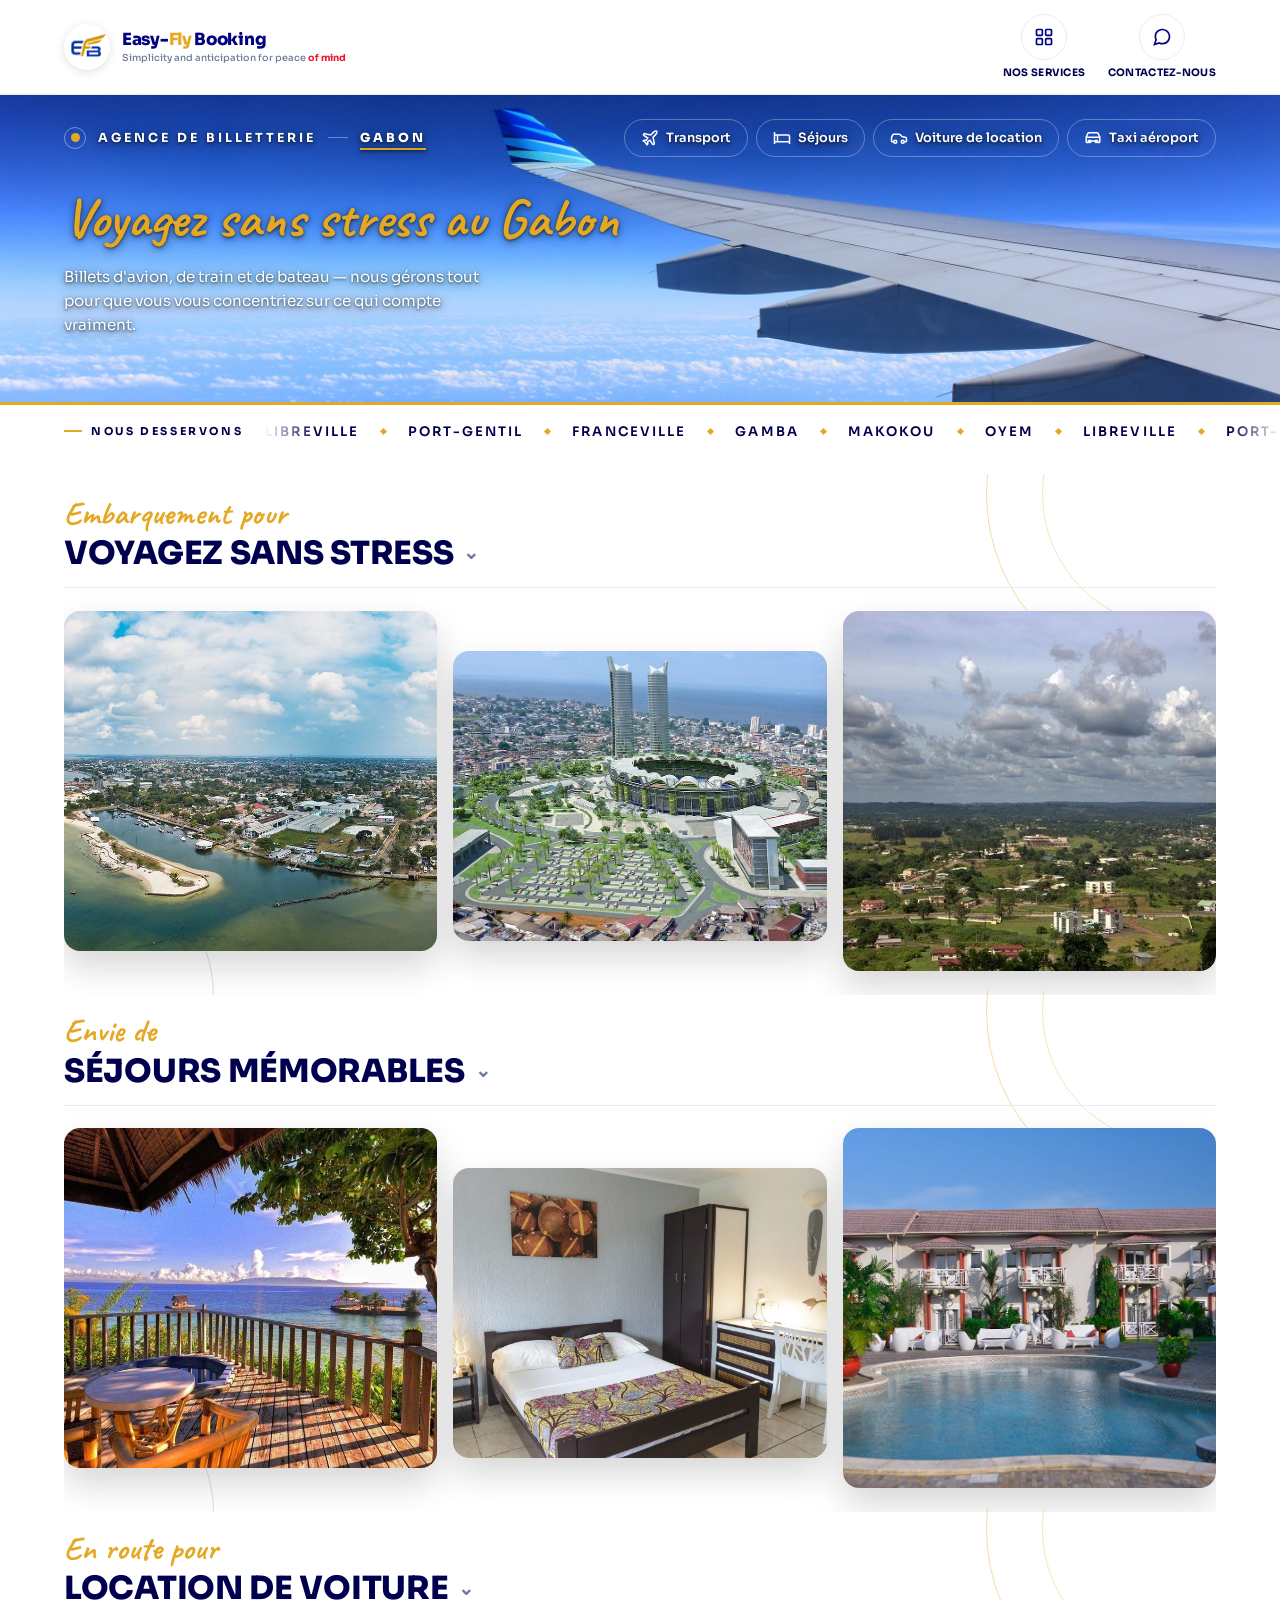
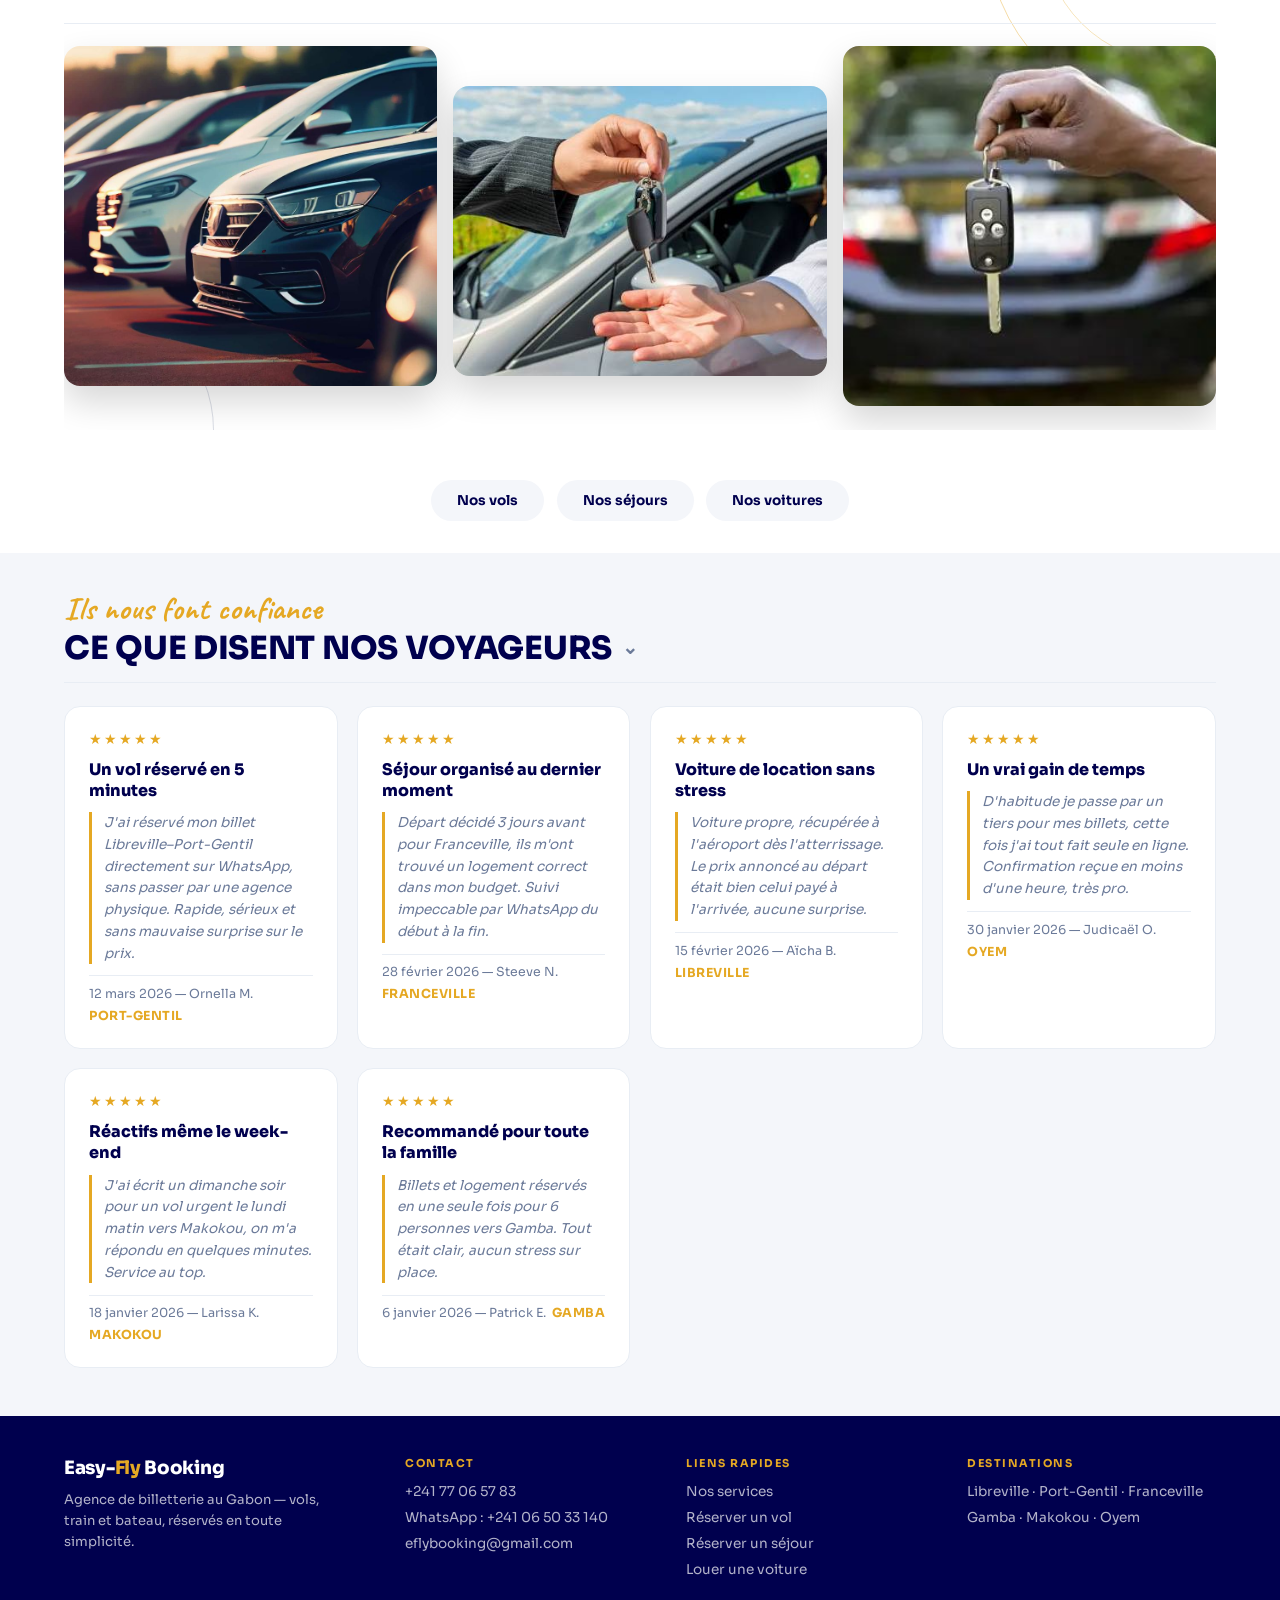
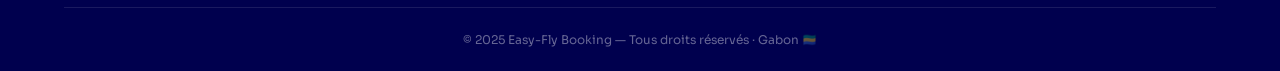
<file: index.html>
<!DOCTYPE html>
<html lang="fr">
<head>
<meta charset="UTF-8">
<meta name="viewport" content="width=device-width, initial-scale=1.0">
<title>Easy Fly Booking — Voyagez Sans Stress</title>
<link href="https://fonts.googleapis.com/css2?family=Sora:wght@400;500;600;700;800&family=Playfair+Display:wght@700;900&family=Caveat:wght@600;700&display=swap" rel="stylesheet">
  <link rel="stylesheet" href="style.css">
</head>
<body class="page-index">

<!-- SITE HEADER: logo left, contact right -->
<div class="site-header">
  <div class="site-header-logo">
    <img src="images/logo-efb.png" alt="Easy-Fly Booking" class="site-header-logo-img">
    <div class="site-header-logo-text">
      <div class="sh-name"><span class="c-blue">Easy</span><span class="c-blue">-</span><span class="c-gold">Fly</span> <span class="c-blue">Booking</span></div>
      <div class="sh-tagline">Simplicity and anticipation for peace <span class="red">of mind</span></div>
    </div>
  </div>
  <div class="site-header-actions">
    <a href="services.html" class="site-header-action">
      <div class="sh-contact-icon">
        <svg viewBox="0 0 24 24"><rect x="3" y="3" width="7" height="7" rx="1"/><rect x="14" y="3" width="7" height="7" rx="1"/><rect x="3" y="14" width="7" height="7" rx="1"/><rect x="14" y="14" width="7" height="7" rx="1"/></svg>
      </div>
      <span class="sh-contact-label">Nos services</span>
    </a>
    <a href="https://wa.me/241065033140?text=Bonjour%2C%20je%20souhaite%20avoir%20des%20informations%20sur%20vos%20prestations%20de%20services%20de%20r%C3%A9servation%20de%20billets%20d%27avion%2C%20de%20bateau%20et%20de%20train." target="_blank" class="site-header-action">
      <div class="sh-contact-icon">
        <svg viewBox="0 0 24 24"><path d="M21 11.5a8.38 8.38 0 0 1-.9 3.8 8.5 8.5 0 0 1-7.6 4.7 8.38 8.38 0 0 1-3.8-.9L3 21l1.9-5.7a8.38 8.38 0 0 1-.9-3.8 8.5 8.5 0 0 1 4.7-7.6 8.38 8.38 0 0 1 3.8-.9h.5a8.48 8.48 0 0 1 8 8v.5z"/></svg>
      </div>
      <span class="sh-contact-label">Contactez-nous</span>
    </a>
  </div>
</div>

<!-- TOP BAR with round icons -->
<div class="topbar">
  <div class="topbar-toprow">
    <div class="hero-badge-2b">
      <span class="hb-dot"><span class="hb-dot-inner"></span></span>
      <span class="hb-label">Agence de billetterie</span>
      <span class="hb-sep"></span>
      <span class="hb-gabon">Gabon</span>
    </div>

    <nav class="icon-nav">
      <a class="icon-item" onclick="openTransport()">
        <svg viewBox="0 0 24 24"><path d="M17.8 19.2 16 11l3.5-3.5C21 6 21.5 4 21 3c-1-.5-3 0-4.5 1.5L13 8 4.8 6.2c-.5-.1-.9.1-1.1.5l-.3.5c-.2.5-.1 1 .3 1.3L9 12l-2 3H4l-1 1 3 2 2 3 1-1v-3l3-2 3.5 5.3c.3.4.8.5 1.3.3l.5-.2c.4-.3.6-.7.5-1.2z"/></svg>
        <span class="icon-label">Transport</span>
      </a>
      <a class="icon-item" onclick="openReservation('Séjours')">
        <svg viewBox="0 0 24 24"><path d="M2 4v16"/><path d="M2 8h18a2 2 0 0 1 2 2v10"/><path d="M2 17h20"/><path d="M6 8v9"/></svg>
        <span class="icon-label">Séjours</span>
      </a>
      <a class="icon-item" onclick="openReservation('Location de voitures')">
        <svg viewBox="0 0 24 24"><path d="M19 17h2c.6 0 1-.4 1-1v-3c0-.9-.7-1.7-1.5-1.9C18.7 10.6 16 10 16 10s-1.3-1.4-2.2-2.3c-.5-.4-1.1-.7-1.8-.7H5c-.6 0-1.1.4-1.4.9l-1.4 2.9A3.7 3.7 0 0 0 2 12v4c0 .6.4 1 1 1h2"/><circle cx="7" cy="17" r="2"/><circle cx="17" cy="17" r="2"/></svg>
        <span class="icon-label">Voiture de location</span>
      </a>
      <a class="icon-item" onclick="openReservation('Taxi aéroport')">
        <svg viewBox="0 0 24 24"><path d="M3 11 5 6a2 2 0 0 1 2-1h10a2 2 0 0 1 2 1l2 5"/><path d="M3 11h18v6a1 1 0 0 1-1 1h-1a1 1 0 0 1-1-1v-1H6v1a1 1 0 0 1-1 1H4a1 1 0 0 1-1-1z"/><circle cx="7.5" cy="16.5" r="1.5"/><circle cx="16.5" cy="16.5" r="1.5"/></svg>
        <span class="icon-label">Taxi aéroport</span>
      </a>
    </nav>
  </div>

  <div class="hero-inline">
    <h1><span class="h1-red">Voyagez</span> <em>sans stress</em> <span class="h1-red">au Gabon</span></h1>
    <p>Billets d'avion, de train et de bateau — nous gérons tout pour que vous vous concentriez sur ce qui compte vraiment.</p>
  </div>
</div>

<!-- DESTINATIONS BAND (modèle 1b) -->
<div class="dest-band">
  <div class="dest-band-label">
    <span class="dest-band-dash"></span>Nous desservons
  </div>
  <div class="dest-band-viewport">
    <div class="dest-band-track">
      <span class="dest-band-item">Libreville<span class="dest-dot"></span></span>
      <span class="dest-band-item">Port-Gentil<span class="dest-dot"></span></span>
      <span class="dest-band-item">Franceville<span class="dest-dot"></span></span>
      <span class="dest-band-item">Gamba<span class="dest-dot"></span></span>
      <span class="dest-band-item">Makokou<span class="dest-dot"></span></span>
      <span class="dest-band-item">Oyem<span class="dest-dot"></span></span>
      <span class="dest-band-item">Libreville<span class="dest-dot"></span></span>
      <span class="dest-band-item">Port-Gentil<span class="dest-dot"></span></span>
      <span class="dest-band-item">Franceville<span class="dest-dot"></span></span>
      <span class="dest-band-item">Gamba<span class="dest-dot"></span></span>
      <span class="dest-band-item">Makokou<span class="dest-dot"></span></span>
      <span class="dest-band-item">Oyem<span class="dest-dot"></span></span>
    </div>
  </div>
</div>

<!-- OFFERS (style Selectour : 3 photos par zone, pas de diaporama) -->
<section class="offers" id="services">

  <!-- ZONE TRANSPORT -->
  <div class="offer-zone">
    <div class="zone-deco zone-deco-tr"></div>
    <div class="zone-deco zone-deco-bl"></div>
    <div class="offers-heading">
      <div class="offers-tagline">Embarquement pour</div>
      <h2 class="offers-title">VOYAGEZ SANS STRESS <span class="offers-chevron">⌄</span></h2>
    </div>
    <div class="offers-grid">
      <div class="offer-photo oc-1" style="background-image:url('images/ville1.jpg');" onclick="window.location.href='contrat-reservation.html'"></div>
      <div class="offer-photo oc-2" style="background-image:url('images/ville2.jpg');" onclick="window.location.href='contrat-reservation.html'"></div>
      <div class="offer-photo oc-3" style="background-image:url('images/ville3.jpg');" onclick="window.location.href='contrat-reservation.html'"></div>
    </div>
  </div>

  <!-- ZONE SEJOURS -->
  <div class="offer-zone">
    <div class="zone-deco zone-deco-tr"></div>
    <div class="zone-deco zone-deco-bl"></div>
    <div class="offers-heading">
      <div class="offers-tagline">Envie de</div>
      <h2 class="offers-title">SÉJOURS MÉMORABLES <span class="offers-chevron">⌄</span></h2>
    </div>
    <div class="offers-grid">
      <div class="offer-photo oc-1" style="background-image:url('images/sejour.jpg');" onclick="openReservation('Séjours')"></div>
      <div class="offer-photo oc-2" style="background-image:url('images/sejour1.jpg');" onclick="openReservation('Séjours')"></div>
      <div class="offer-photo oc-3" style="background-image:url('images/sejour2.jpg');" onclick="openReservation('Séjours')"></div>
    </div>
  </div>

  <!-- ZONE VOITURES -->
  <div class="offer-zone">
    <div class="zone-deco zone-deco-tr"></div>
    <div class="zone-deco zone-deco-bl"></div>
    <div class="offers-heading">
      <div class="offers-tagline">En route pour</div>
      <h2 class="offers-title">LOCATION DE VOITURE <span class="offers-chevron">⌄</span></h2>
    </div>
    <div class="offers-grid">
      <div class="offer-photo oc-1" style="background-image:url('images/voiture-parking.jpg');" onclick="openReservation('Location de voitures')"></div>
      <div class="offer-photo oc-2" style="background-image:url('images/voiture.jpg');" onclick="openReservation('Location de voitures')"></div>
      <div class="offer-photo oc-3" style="background-image:url('images/voiture2.jpg');" onclick="openReservation('Location de voitures')"></div>
    </div>
  </div>

  <div class="offers-pills">
    <a class="offer-pill" href="contrat-reservation.html">Nos vols</a>
    <a class="offer-pill" onclick="openReservation('Séjours')">Nos séjours</a>
    <a class="offer-pill" onclick="openReservation('Location de voitures')">Nos voitures</a>
  </div>
</section>

<!-- AVIS CLIENTS -->
<section class="reviews">
  <div class="offers-heading">
    <div class="offers-tagline">Ils nous font confiance</div>
    <h2 class="offers-title">CE QUE DISENT NOS VOYAGEURS <span class="offers-chevron">⌄</span></h2>
  </div>

  <div class="reviews-grid">
    <div class="review-card">
      <div class="review-stars">★★★★★</div>
      <h3 class="review-title">Un vol réservé en 5 minutes</h3>
      <blockquote class="review-quote">J'ai réservé mon billet Libreville–Port-Gentil directement sur WhatsApp, sans passer par une agence physique. Rapide, sérieux et sans mauvaise surprise sur le prix.</blockquote>
      <div class="review-meta">
        <span class="review-date">12 mars 2026 — Ornella M.</span>
        <span class="review-tag">Port-Gentil</span>
      </div>
    </div>

    <div class="review-card">
      <div class="review-stars">★★★★★</div>
      <h3 class="review-title">Séjour organisé au dernier moment</h3>
      <blockquote class="review-quote">Départ décidé 3 jours avant pour Franceville, ils m'ont trouvé un logement correct dans mon budget. Suivi impeccable par WhatsApp du début à la fin.</blockquote>
      <div class="review-meta">
        <span class="review-date">28 février 2026 — Steeve N.</span>
        <span class="review-tag">Franceville</span>
      </div>
    </div>

    <div class="review-card">
      <div class="review-stars">★★★★★</div>
      <h3 class="review-title">Voiture de location sans stress</h3>
      <blockquote class="review-quote">Voiture propre, récupérée à l'aéroport dès l'atterrissage. Le prix annoncé au départ était bien celui payé à l'arrivée, aucune surprise.</blockquote>
      <div class="review-meta">
        <span class="review-date">15 février 2026 — Aïcha B.</span>
        <span class="review-tag">Libreville</span>
      </div>
    </div>

    <div class="review-card">
      <div class="review-stars">★★★★★</div>
      <h3 class="review-title">Un vrai gain de temps</h3>
      <blockquote class="review-quote">D'habitude je passe par un tiers pour mes billets, cette fois j'ai tout fait seule en ligne. Confirmation reçue en moins d'une heure, très pro.</blockquote>
      <div class="review-meta">
        <span class="review-date">30 janvier 2026 — Judicaël O.</span>
        <span class="review-tag">Oyem</span>
      </div>
    </div>

    <div class="review-card">
      <div class="review-stars">★★★★★</div>
      <h3 class="review-title">Réactifs même le week-end</h3>
      <blockquote class="review-quote">J'ai écrit un dimanche soir pour un vol urgent le lundi matin vers Makokou, on m'a répondu en quelques minutes. Service au top.</blockquote>
      <div class="review-meta">
        <span class="review-date">18 janvier 2026 — Larissa K.</span>
        <span class="review-tag">Makokou</span>
      </div>
    </div>

    <div class="review-card">
      <div class="review-stars">★★★★★</div>
      <h3 class="review-title">Recommandé pour toute la famille</h3>
      <blockquote class="review-quote">Billets et logement réservés en une seule fois pour 6 personnes vers Gamba. Tout était clair, aucun stress sur place.</blockquote>
      <div class="review-meta">
        <span class="review-date">6 janvier 2026 — Patrick E.</span>
        <span class="review-tag">Gamba</span>
      </div>
    </div>
  </div>
</section>

<!-- FOOTER -->
<footer class="site-footer">
  <div class="footer-top">
    <div class="footer-brand">
      <div class="footer-logo">Easy-<span class="footer-gold">Fly</span> Booking</div>
      <p class="footer-tagline">Agence de billetterie au Gabon — vols, train et bateau, réservés en toute simplicité.</p>
    </div>

    <div class="footer-col">
      <h5>Contact</h5>
      <a href="tel:+24177065783">+241 77 06 57 83</a>
      <a href="https://wa.me/241065033140" target="_blank">WhatsApp : +241 06 50 33 140</a>
      <a href="mailto:eflybooking@gmail.com">eflybooking@gmail.com</a>
    </div>

    <div class="footer-col">
      <h5>Liens rapides</h5>
      <a href="services.html">Nos services</a>
      <a href="contrat-reservation.html">Réserver un vol</a>
      <a href="#" onclick="openReservation('Séjours');return false;">Réserver un séjour</a>
      <a href="#" onclick="openReservation('Location de voitures');return false;">Louer une voiture</a>
    </div>

    <div class="footer-col">
      <h5>Destinations</h5>
      <span class="footer-text">Libreville · Port-Gentil · Franceville</span>
      <span class="footer-text">Gamba · Makokou · Oyem</span>
    </div>
  </div>

  <div class="footer-bottom">© 2025 Easy-Fly Booking — Tous droits réservés · Gabon 🇬🇦</div>
</footer>

<!-- MODALE CHOIX TRANSPORT -->
<div class="modal" id="transport-modal">
  <div class="modal-box" style="max-width:420px;">
    <h3 style="margin-bottom:0.4rem;">Quel transport ?</h3>
    <p style="margin-bottom:1.5rem;">Choisissez votre mode de transport pour démarrer votre réservation.</p>
    <div class="transport-choices">
      <a href="contrat-reservation.html?transport=avion" class="transport-choice">
        <div class="tc-icon" style="background:linear-gradient(135deg,#1A56C4,#0A3A8F);">
          <svg viewBox="0 0 24 24"><path d="M17.8 19.2 16 11l3.5-3.5C21 6 21.5 4 21 3c-1-.5-3 0-4.5 1.5L13 8 4.8 6.2c-.5-.1-.9.1-1.1.5l-.3.5c-.2.5-.1 1 .3 1.3L9 12l-2 3H4l-1 1 3 2 2 3 1-1v-3l3-2 3.5 5.3c.3.4.8.5 1.3.3l.5-.2c.4-.3.6-.7.5-1.2z"/></svg>
        </div>
        <div class="tc-text"><b>Avion</b><span>Vols domestiques</span></div>
        <span class="tc-arrow">→</span>
      </a>
      <a href="contrat-reservation.html?transport=train" class="transport-choice">
        <div class="tc-icon" style="background:linear-gradient(135deg,#1C3557,#0A1628);">
          <svg viewBox="0 0 24 24"><rect x="4" y="3" width="16" height="16" rx="2"/><path d="M4 11h16"/><path d="M12 3v8"/><path d="m8 19-2 3"/><path d="m18 22-2-3"/><path d="M8 15h.01"/><path d="M16 15h.01"/></svg>
        </div>
        <div class="tc-text"><b>Train</b><span>Liaison Libreville — Franceville</span></div>
        <span class="tc-arrow">→</span>
      </a>
      <a href="contrat-reservation.html?transport=bateau" class="transport-choice">
        <div class="tc-icon" style="background:linear-gradient(135deg,#E5A823,#B8860B);">
          <svg viewBox="0 0 24 24"><path d="M2 21c.6.5 1.2 1 2.5 1 2.5 0 2.5-2 5-2 2.6 0 2.4 2 5 2 2.5 0 2.5-2 5-2 1.3 0 1.9.5 2.5 1"/><path d="M19.38 20A11.6 11.6 0 0 0 21 14l-9-4-9 4c0 2.9.94 5.34 2.81 7.76"/><path d="M19 13V7a2 2 0 0 0-2-2H7a2 2 0 0 0-2 2v6"/><path d="M12 10v4"/><path d="M12 2v3"/></svg>
        </div>
        <div class="tc-text"><b>Bateau</b><span>Liaison Libreville — Port-Gentil</span></div>
        <span class="tc-arrow">→</span>
      </a>
    </div>
    <button class="modal-close" onclick="closeTransport()" style="margin-top:1.2rem;">Annuler</button>
  </div>
</div>


<!-- MODALE RÉSERVATION (Séjours / Voitures) -->
<div class="modal" id="reservation-modal">
  <div class="modal-box" style="max-width:440px;">
    <h3 id="resa-title" style="margin-bottom:0.4rem;">Réservation</h3>
    <p style="margin-bottom:1.2rem;color:var(--gray);font-size:0.88rem;">Remplissez ce formulaire, nous vous répondons sur WhatsApp.</p>

    <div class="resa-form">
      <input id="resa-nom" type="text" placeholder="Votre nom complet *" class="resa-input">
      <input id="resa-tel" type="tel" placeholder="Votre téléphone *" class="resa-input">
      <input id="resa-ville" type="text" placeholder="Ville / destination *" class="resa-input">
      <div class="resa-row">
        <input id="resa-datedebut" type="text" onfocus="(this.type='date')" placeholder="Date début *" class="resa-input">
        <input id="resa-datefin" type="text" onfocus="(this.type='date')" placeholder="Date fin *" class="resa-input">
      </div>
      <textarea id="resa-details" placeholder="Détails (nb de personnes, type de véhicule, budget...)" class="resa-input" rows="3"></textarea>
    </div>

    <div id="resa-alert" style="display:none;color:#E8192C;font-size:0.82rem;margin:8px 0;"></div>

    <a id="resa-send" href="#" target="_blank" onclick="return envoyerReservation()" class="resa-btn">
      💬 Envoyer sur WhatsApp
    </a>
    <button class="modal-close" onclick="closeReservation()" style="margin-top:10px;">Annuler</button>
  </div>
</div>

  <script src="script.js"></script>
</body>
</html>
</file>
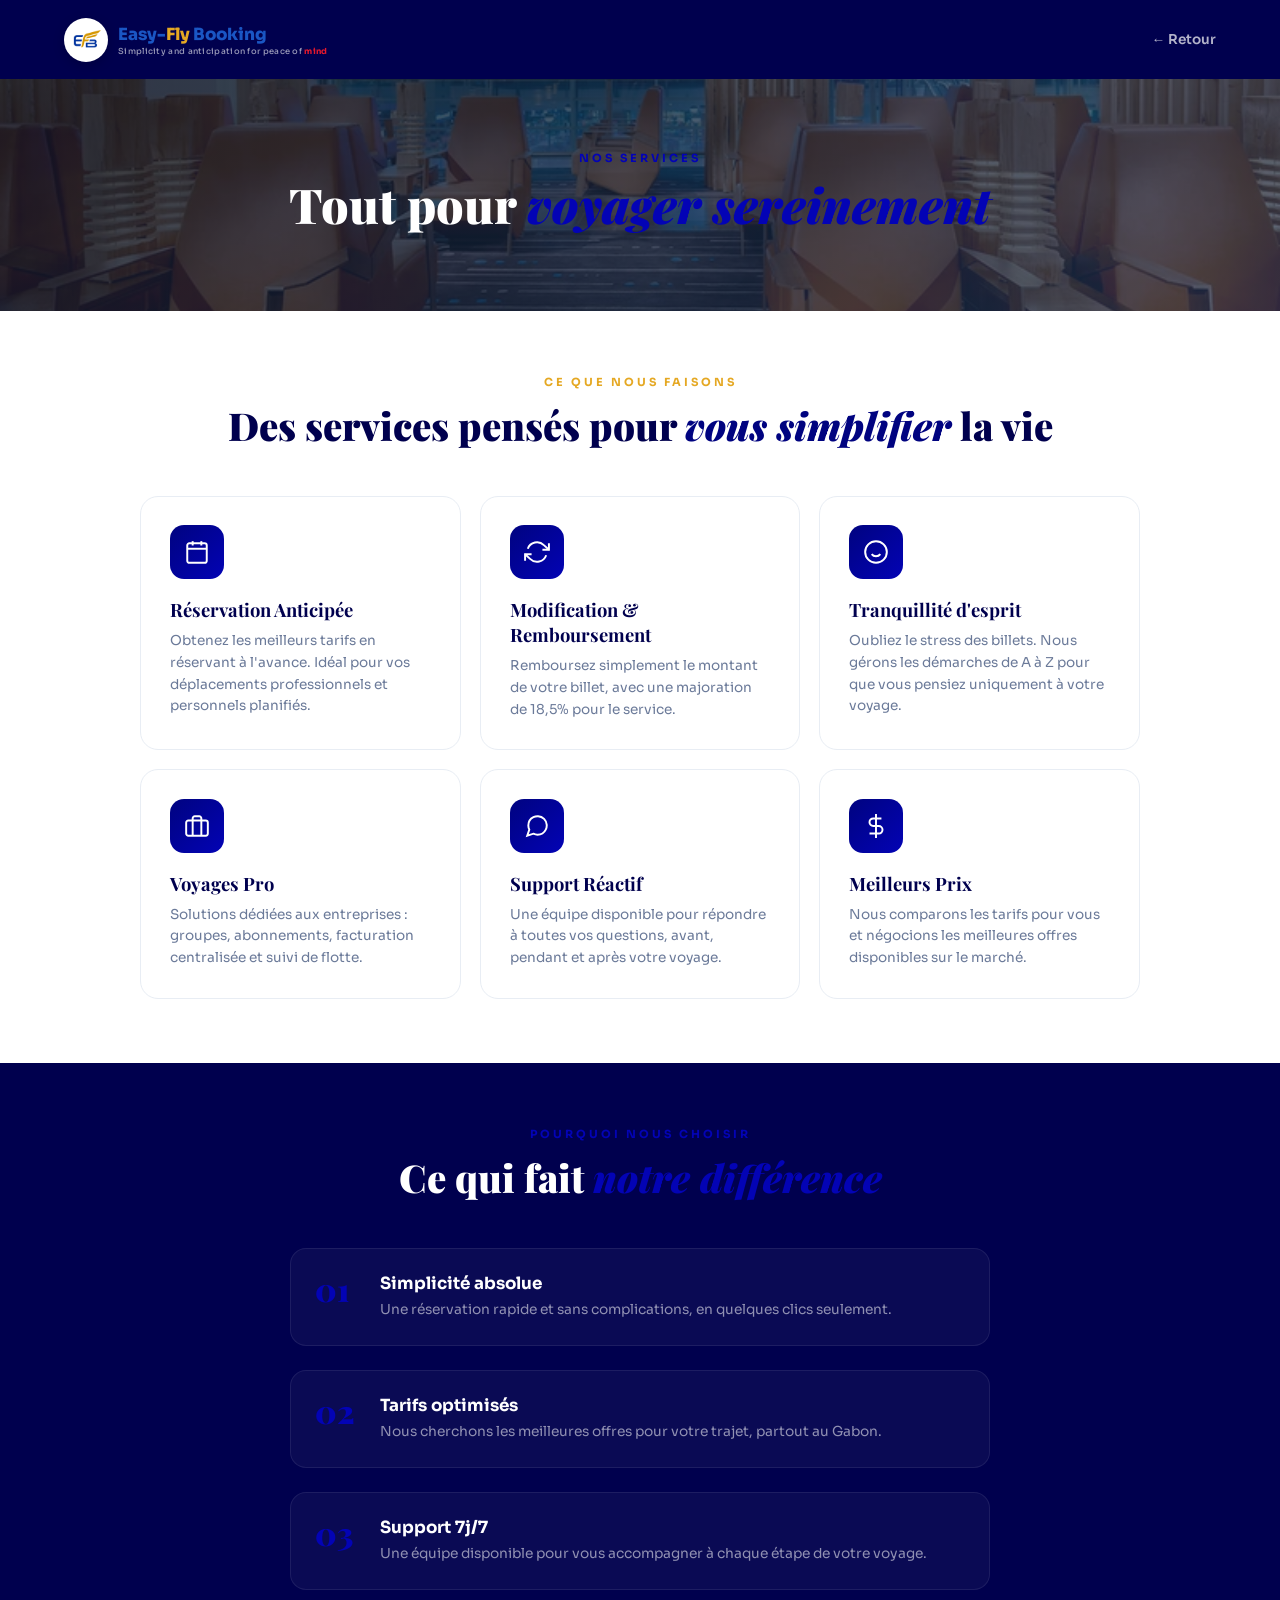
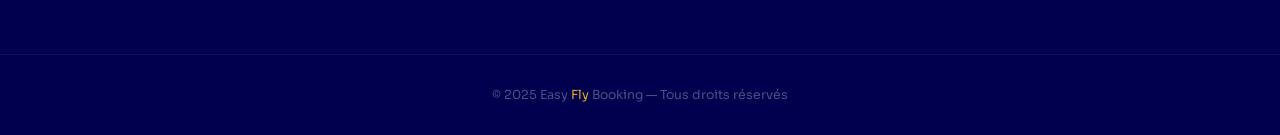
<file: services.html>
<!DOCTYPE html>
<html lang="fr">
<head>
<meta charset="UTF-8">
<meta name="viewport" content="width=device-width, initial-scale=1.0">
<title>Easy Fly Booking — Nos Services</title>
<link href="https://fonts.googleapis.com/css2?family=Sora:wght@400;500;600;700;800&family=Playfair+Display:wght@700;900&display=swap" rel="stylesheet">
  <link rel="stylesheet" href="style.css">
</head>
<body class="page-services">

<div class="topnav">
  <div class="topnav-logo">
    <img src="images/logo-efb.png" alt="Easy-Fly Booking" class="topnav-logo-img">
    <div class="topnav-logo-text">
      <div class="tn-name"><span class="c-blue">Easy</span><span class="c-blue">-</span><span class="c-gold">Fly</span> <span class="c-blue">Booking</span></div>
      <div class="tn-tagline">Simplicity and anticipation for peace of <span class="red">mind</span></div>
    </div>
  </div>
  <a href="index.html" class="topnav-back">← Retour</a>
</div>

<div class="page-header">
  <div class="eyebrow">Nos services</div>
  <h1>Tout pour <em>voyager sereinement</em></h1>
</div>

<!-- SERVICES -->
<section>
  <div class="section-eyebrow">Ce que nous faisons</div>
  <h2 class="section-title">Des services pensés pour <em>vous simplifier</em> la vie</h2>
  <div class="features-grid">
    <div class="feature-card">
      <div class="feature-icon"><svg viewBox="0 0 24 24"><rect x="3" y="4" width="18" height="18" rx="2"/><line x1="3" y1="9" x2="21" y2="9"/><line x1="8" y1="2" x2="8" y2="6"/><line x1="16" y1="2" x2="16" y2="6"/></svg></div>
      <h3>Réservation Anticipée</h3>
      <p>Obtenez les meilleurs tarifs en réservant à l'avance. Idéal pour vos déplacements professionnels et personnels planifiés.</p>
    </div>
    <div class="feature-card">
      <div class="feature-icon"><svg viewBox="0 0 24 24"><polyline points="23 4 23 10 17 10"/><polyline points="1 20 1 14 7 14"/><path d="M3.51 9a9 9 0 0 1 14.85-3.36L23 10M1 14l4.64 4.36A9 9 0 0 0 20.49 15"/></svg></div>
      <h3>Modification & Remboursement</h3>
      <p>Remboursez simplement le montant de votre billet, avec une majoration de 18,5% pour le service.</p>
    </div>
    <div class="feature-card">
      <div class="feature-icon"><svg viewBox="0 0 24 24"><circle cx="12" cy="12" r="10"/><path d="M8 14s1.5 2 4 2 4-2 4-2"/><line x1="9" y1="9" x2="9.01" y2="9"/><line x1="15" y1="9" x2="15.01" y2="9"/></svg></div>
      <h3>Tranquillité d'esprit</h3>
      <p>Oubliez le stress des billets. Nous gérons les démarches de A à Z pour que vous pensiez uniquement à votre voyage.</p>
    </div>
    <div class="feature-card">
      <div class="feature-icon"><svg viewBox="0 0 24 24"><rect x="2" y="7" width="20" height="14" rx="2"/><path d="M16 21V5a2 2 0 0 0-2-2h-4a2 2 0 0 0-2 2v16"/></svg></div>
      <h3>Voyages Pro</h3>
      <p>Solutions dédiées aux entreprises : groupes, abonnements, facturation centralisée et suivi de flotte.</p>
    </div>
    <div class="feature-card">
      <div class="feature-icon"><svg viewBox="0 0 24 24"><path d="M21 11.5a8.38 8.38 0 0 1-.9 3.8 8.5 8.5 0 0 1-7.6 4.7 8.38 8.38 0 0 1-3.8-.9L3 21l1.9-5.7a8.38 8.38 0 0 1-.9-3.8 8.5 8.5 0 0 1 4.7-7.6 8.38 8.38 0 0 1 3.8-.9h.5a8.48 8.48 0 0 1 8 8v.5z"/></svg></div>
      <h3>Support Réactif</h3>
      <p>Une équipe disponible pour répondre à toutes vos questions, avant, pendant et après votre voyage.</p>
    </div>
    <div class="feature-card">
      <div class="feature-icon"><svg viewBox="0 0 24 24"><line x1="12" y1="1" x2="12" y2="23"/><path d="M17 5H9.5a3.5 3.5 0 0 0 0 7h5a3.5 3.5 0 0 1 0 7H6"/></svg></div>
      <h3>Meilleurs Prix</h3>
      <p>Nous comparons les tarifs pour vous et négocions les meilleures offres disponibles sur le marché.</p>
    </div>
  </div>
</section>

<!-- DIFFERENCE -->
<section class="difference">
  <div class="section-eyebrow">Pourquoi nous choisir</div>
  <h2 class="section-title">Ce qui fait <em style="color:var(--sky);">notre différence</em></h2>
  <div class="diff-list">
    <div class="diff-item">
      <div class="diff-num">01</div>
      <div>
        <div class="diff-title">Simplicité absolue</div>
        <div class="diff-desc">Une réservation rapide et sans complications, en quelques clics seulement.</div>
      </div>
    </div>
    <div class="diff-item">
      <div class="diff-num">02</div>
      <div>
        <div class="diff-title">Tarifs optimisés</div>
        <div class="diff-desc">Nous cherchons les meilleures offres pour votre trajet, partout au Gabon.</div>
      </div>
    </div>
    <div class="diff-item">
      <div class="diff-num">03</div>
      <div>
        <div class="diff-title">Support 7j/7</div>
        <div class="diff-desc">Une équipe disponible pour vous accompagner à chaque étape de votre voyage.</div>
      </div>
    </div>
  </div>
</section>

<footer>© 2025 Easy <span>Fly</span> Booking — Tous droits réservés</footer>

  <script src="script.js"></script>
</body>
</html>
</file>
<file: style.css>
/* =========================================================
   EASY-FLY BOOKING — Feuille de style du site
   ---------------------------------------------------------
   1. Base commune (variables, reset)
   2. Page d'accueil          -> body.page-index
   3. Page Nos services       -> body.page-services
   4. Page Contrat            -> body.page-contrat
   ========================================================= */

/* ============ 1. BASE COMMUNE ============ */
:root {
  --red:#E5A823; --blue:#000380; --blue-dark:#00004e;
  --sky:#0303b5; --white:#fff; --ink:#00004e;
  --gray:#6B7A99; --light:#F4F6FA; --border:#E8EDF4;
  --violet:#6a40da; --lavande:#a875ff;
}

*, *::before, *::after { margin:0; padding:0; box-sizing:border-box; }
html { scroll-behavior:smooth; }


/* ============ 2. PAGE D'ACCUEIL ============ */
body.page-index { font-family:'Sora',sans-serif; background:var(--white); color:var(--ink); -webkit-font-smoothing:antialiased; }
.page-index /* SITE HEADER (logo + contact) */
  .site-header {
    background:var(--white);
    display:flex; align-items:center; justify-content:space-between;
    gap:1rem;
    padding:0.9rem 5%;
    border-bottom:1px solid var(--border);
  }
.page-index .site-header-logo { display:flex; align-items:center; gap:12px; min-width:0; }
.page-index .site-header-logo-img {
    height:46px; width:46px; flex-shrink:0;
    border-radius:50%; object-fit:contain;
    box-shadow:0 2px 10px rgba(0,0,0,0.12);
  }
.page-index .site-header-logo-text { display:flex; flex-direction:column; gap:2px; min-width:0; }
.page-index .sh-name { font-size:1.05rem; font-weight:800; letter-spacing:-0.3px; white-space:nowrap; }
.page-index .sh-name .c-blue { color:var(--blue); }
.page-index .sh-name .c-gold { color:var(--red); }
.page-index .sh-tagline { font-size:0.6rem; font-weight:500; color:var(--gray); white-space:nowrap; overflow:hidden; text-overflow:ellipsis; }
.page-index .sh-tagline .red { color:#E8192C; font-weight:700; }
.page-index .site-header-actions { display:flex; align-items:center; gap:1.4rem; flex-shrink:0; }
.page-index .site-header-action {
    display:flex; flex-direction:column; align-items:center; gap:6px;
    text-decoration:none; flex-shrink:0;
  }
.page-index .sh-contact-icon {
    width:46px; height:46px; border-radius:50%;
    border:1.5px solid var(--border);
    display:flex; align-items:center; justify-content:center;
    transition:border-color 0.2s, background 0.2s;
  }
.page-index .site-header-action:hover .sh-contact-icon { border-color:var(--blue); background:var(--light); }
.page-index .sh-contact-icon svg { width:20px; height:20px; stroke:var(--blue); stroke-width:2; fill:none; }
.page-index .sh-contact-label {
    font-size:0.64rem; font-weight:700; letter-spacing:0.3px;
    text-transform:uppercase; color:var(--ink); white-space:nowrap;
  }
.page-index /* TOP NAV */
  .topbar {
    position:relative;
    background:var(--blue); color:#fff;
    text-shadow:0 2px 10px rgba(0,0,0,0.55), 0 1px 3px rgba(0,0,0,0.6);
    padding:1.5rem 5% 2rem;
    overflow:hidden;
  }
.page-index .topbar::before {
    content:''; position:absolute; inset:0; z-index:0;
    background:
      url('images/horizon-wing-sky-atmosphere-flying-airplane-1245082-pxhere.com.jpg') center/cover no-repeat;
  }
.page-index .topbar > * { position:relative; z-index:2; }
.page-index .topbar-toprow {
    display:flex; align-items:center; justify-content:space-between;
    flex-wrap:wrap; gap:0.8rem;
    margin-bottom:2rem;
  }
.page-index /* ── HERO INLINE (dans le topbar) ── */
  .hero-inline {
    margin:0 0 2rem;
  }
.page-index /* BADGE 2b — sans conteneur, point pulsé, filet doré sous Gabon */
  .hero-badge-2b {
    display:inline-flex; align-items:center; gap:12px;
    width:fit-content;
  }
.page-index .hb-dot {
    width:22px; height:22px; border-radius:50%;
    border:1.5px solid rgba(255,255,255,0.4);
    display:inline-flex; align-items:center; justify-content:center;
    flex-shrink:0;
  }
.page-index .hb-dot-inner {
    width:9px; height:9px; border-radius:50%;
    background:var(--red);
    animation:pulse 2s ease-in-out infinite;
  }
.page-index .hb-label {
    font-family:'Sora',sans-serif; font-size:0.78rem; font-weight:700;
    letter-spacing:3px; text-transform:uppercase; color:#fff;
  }
.page-index .hb-sep { width:20px; height:1px; background:rgba(255,255,255,0.35); flex-shrink:0; }
.page-index .hb-gabon {
    font-family:'Sora',sans-serif; font-size:0.78rem; font-weight:800;
    letter-spacing:3px; text-transform:uppercase; color:#fff;
    text-decoration:underline; text-decoration-color:var(--red);
    text-decoration-thickness:2px; text-underline-offset:6px;
  }
@keyframes pulse { 0%,100%{opacity:1;transform:scale(1);} 50%{opacity:0.5;transform:scale(0.8);} }
.page-index .hero-inline h1 {
    font-family:'Caveat',cursive;
    font-size:clamp(2.4rem,7vw,3.4rem);
    font-weight:700; letter-spacing:0; line-height:1.1; color:var(--red);
    margin-bottom:1rem;
  }
.page-index .hero-inline h1 em { font-style:normal; color:var(--red); }
.page-index .hero-inline h1 .h1-red { color:var(--red); }
.page-index .hero-inline p {
    font-family:'Sora',sans-serif;
    font-size:0.95rem; line-height:1.6;
    color:#fff; max-width:440px;
  }
.page-index /* PILL ICON NAV (style Booking.com) */
  .icon-nav {
    display:flex; flex-wrap:wrap; justify-content:flex-end; gap:8px;
  }
.page-index .icon-item {
    display:flex; align-items:center; gap:7px;
    padding:9px 16px; border-radius:50px;
    border:1.5px solid rgba(255,255,255,0.3);
    cursor:pointer; text-decoration:none;
    transition:background 0.2s, border-color 0.2s;
  }
.page-index .icon-item:hover {
    background:rgba(255,255,255,0.14);
    border-color:rgba(255,255,255,0.4);
  }
.page-index .icon-item svg { width:18px; height:18px; stroke:#fff; stroke-width:2; fill:none; flex-shrink:0; }
.page-index .icon-label { font-size:0.8rem; font-weight:600; color:#fff; white-space:nowrap; }
.page-index /* SCROLLING BAND (modèle 1b — ticker clair) */
  .dest-band {
    background:#fff; border-top:3px solid var(--red);
    display:flex; align-items:center;
    height:56px; overflow:hidden;
  }
.page-index .dest-band-label {
    flex:0 0 auto;
    display:flex; align-items:center; gap:9px;
    padding:0 22px 0 5%;
    color:var(--ink); font-size:0.68rem; font-weight:700;
    letter-spacing:0.24em; text-transform:uppercase;
    white-space:nowrap;
  }
.page-index .dest-band-dash { width:18px; height:2px; background:var(--red); display:inline-block; flex-shrink:0; }
.page-index .dest-band-viewport {
    flex:1 1 auto; overflow:hidden;
    -webkit-mask-image:linear-gradient(90deg,transparent 0,#000 5%,#000 95%,transparent 100%);
    mask-image:linear-gradient(90deg,transparent 0,#000 5%,#000 95%,transparent 100%);
  }
.page-index .dest-band-track {
    display:flex; width:max-content;
    animation:bandScroll 30s linear infinite;
  }
.page-index .dest-band-item {
    display:flex; align-items:center; gap:22px;
    padding-right:22px;
    font-family:'Sora',sans-serif;
    font-size:0.82rem; font-weight:600;
    letter-spacing:0.16em; text-transform:uppercase;
    color:var(--ink); white-space:nowrap;
  }
.page-index .dest-dot {
    width:5px; height:5px; background:var(--red);
    display:inline-block; transform:rotate(45deg); flex-shrink:0;
  }
@keyframes bandScroll { from{transform:translateX(0);} to{transform:translateX(-50%);} }
.page-index /* ACTION BLOCKS */
  .action-blocks {
    display:flex; flex-direction:column; gap:12px;
    padding:1.5rem 5% 0.5rem;
  }
.page-index .action-block {
    display:flex; align-items:center; gap:14px;
    border-radius:18px; padding:1.1rem 1.2rem;
    text-decoration:none;
    transition:transform 0.2s, box-shadow 0.2s;
  }
.page-index .action-block:hover { transform:translateY(-3px); box-shadow:0 12px 32px rgba(0,0,0,0.14); }
.page-index .action-contact { background:#25D366; color:#fff; }
.page-index .action-services {
    background:
      linear-gradient(135deg, rgba(10,22,40,0.82), rgba(28,53,87,0.72)),
      url('images/lounge.webp') center/cover no-repeat;
    color:#fff;
  }
.page-index .action-icon {
    width:48px; height:48px; border-radius:14px; flex-shrink:0;
    background:rgba(255,255,255,0.18);
    display:flex; align-items:center; justify-content:center;
  }
.page-index .action-icon svg { width:24px; height:24px; stroke:#fff; stroke-width:2; fill:none; }
.page-index .action-text { flex:1; display:flex; flex-direction:column; gap:2px; }
.page-index .action-text b { font-size:1.05rem; font-weight:700; }
.page-index .action-text span { font-size:0.78rem; opacity:0.85; }
.page-index .action-arrow { font-size:1.3rem; opacity:0.8; }
.page-index /* OFFERS (style Selectour) */
  .offers { padding:2.5rem 5% 2rem; display:flex; flex-direction:column; gap:2.8rem; }
.page-index /* Déco 4b — arcs concentriques dorés hors-cadre */
  .offer-zone { position:relative; overflow:hidden; padding:1.5rem 0; margin:-1.5rem 0; }
.page-index .zone-deco { position:absolute; border-radius:50%; pointer-events:none; z-index:0; }
.page-index .zone-deco-tr {
    top:-170px; right:-150px;
    width:380px; height:380px;
    border:1px solid rgba(229,168,35,0.4);
  }
.page-index .zone-deco-tr::after {
    content:''; position:absolute; inset:55px;
    border-radius:50%; border:1px solid rgba(229,168,35,0.3);
  }
.page-index .zone-deco-bl {
    bottom:-130px; left:-110px;
    width:260px; height:260px;
    border:1px solid rgba(107,122,153,0.25);
  }
.page-index .offers-heading, .page-index .offers-grid { position:relative; z-index:1; }
.page-index .offers-heading { margin-bottom:1.4rem; }
.page-index .offers-tagline {
    font-family:'Caveat',cursive; font-size:2rem; font-weight:700;
    color:var(--red); line-height:1;
  }
.page-index .offers-title {
    font-family:'Sora',sans-serif; font-size:clamp(1.4rem,4vw,2rem);
    font-weight:800; letter-spacing:-0.3px; color:var(--ink);
    display:flex; align-items:center; gap:10px;
    padding-bottom:0.9rem;
    border-bottom:1px solid var(--border);
    margin-top:0.2rem;
  }
.page-index .offers-chevron { color:var(--gray); font-size:1.2rem; }
.page-index .offers-grid {
    display:flex; align-items:flex-start; gap:1rem;
  }
.page-index .offer-photo {
    flex:1; position:relative; overflow:hidden;
    border-radius:16px; cursor:pointer;
    background-size:cover; background-position:center;
    box-shadow:0 16px 34px rgba(0,0,0,0.16);
    transition:transform 0.3s;
  }
.page-index .offer-photo:hover { transform:translateY(-4px); }
.page-index .offer-photo.oc-1 { height:280px; }
.page-index .offer-photo.oc-2 { height:230px; margin-top:2.5rem; }
.page-index .offer-photo.oc-3 { height:300px; }
.page-index .offers-pills {
    display:flex; flex-wrap:wrap; justify-content:center; gap:0.8rem;
    margin-top:1.8rem;
  }
.page-index .offer-pill {
    background:var(--light); color:var(--ink);
    font-family:'Sora',sans-serif; font-size:0.85rem; font-weight:700;
    padding:12px 26px; border-radius:50px;
    text-decoration:none; cursor:pointer;
    transition:background 0.2s, transform 0.2s;
  }
.page-index .offer-pill:hover { background:var(--border); transform:translateY(-2px); }
.page-index /* AVIS CLIENTS */
  .reviews { padding:2.5rem 5% 3rem; background:var(--light); }
.page-index .reviews-grid {
    display:grid; grid-template-columns:repeat(auto-fit,minmax(260px,1fr));
    gap:1.2rem; margin-top:1.4rem;
  }
.page-index .review-card {
    background:#fff; border:1px solid var(--border); border-radius:16px;
    padding:1.5rem; display:flex; flex-direction:column; gap:0.7rem;
  }
.page-index .review-stars { color:var(--red); font-size:0.85rem; letter-spacing:2px; }
.page-index .review-title { font-size:1rem; font-weight:800; color:var(--ink); }
.page-index .review-quote {
    font-size:0.85rem; line-height:1.6; color:var(--gray); font-style:italic;
    border-left:3px solid var(--red); padding-left:12px; margin:0;
  }
.page-index .review-meta {
    display:flex; justify-content:space-between; align-items:center; flex-wrap:wrap; gap:6px;
    padding-top:0.6rem; border-top:1px solid var(--border);
    font-size:0.78rem;
  }
.page-index .review-date { color:var(--gray); }
.page-index .review-tag { color:var(--red); font-weight:700; letter-spacing:0.5px; text-transform:uppercase; }
.page-index /* FOOTER */
  .site-footer {
    background:var(--blue-dark); color:rgba(255,255,255,0.7);
    padding:2.5rem 5% 1.5rem;
  }
.page-index .footer-top {
    display:flex; flex-wrap:wrap; gap:2rem;
    padding-bottom:1.8rem;
    border-bottom:1px solid rgba(255,255,255,0.1);
  }
.page-index .footer-brand { flex:1 1 220px; }
.page-index .footer-logo {
    font-family:'Sora',sans-serif; font-size:1.15rem; font-weight:800;
    color:#fff; letter-spacing:-0.3px; margin-bottom:0.6rem;
  }
.page-index .footer-gold { color:var(--red); }
.page-index .footer-tagline { font-size:0.82rem; line-height:1.6; max-width:260px; }
.page-index .footer-col { flex:1 1 160px; display:flex; flex-direction:column; gap:9px; }
.page-index .footer-col h5 {
    font-size:0.68rem; font-weight:700; letter-spacing:1.5px;
    text-transform:uppercase; color:var(--red); margin-bottom:4px;
  }
.page-index .footer-col a {
    color:rgba(255,255,255,0.7); text-decoration:none;
    font-size:0.85rem; cursor:pointer;
    transition:color 0.2s;
  }
.page-index .footer-col a:hover { color:#fff; }
.page-index .footer-text { font-size:0.85rem; }
.page-index .footer-bottom {
    text-align:center; font-size:0.75rem;
    color:rgba(255,255,255,0.4);
    padding-top:1.5rem;
  }
.page-index /* BOTTOM TAB BAR */
  .tabbar {
    position:sticky; bottom:0; z-index:50;
    background:#fff; border-top:1px solid var(--border);
    display:flex; justify-content:space-around;
    padding:0.8rem 0 1.2rem;
  }
.page-index .tab {
    display:flex; flex-direction:column; align-items:center; gap:4px;
    text-decoration:none; color:var(--gray);
    font-size:0.7rem; font-weight:600;
    cursor:pointer;
  }
.page-index .tab svg { width:22px; height:22px; stroke:currentColor; stroke-width:2; fill:none; }
.page-index .tab.active { color:var(--ink); }
.page-index /* TRANSPORT CHOICES */
  .transport-choices { display:flex; flex-direction:column; gap:10px; }
.page-index .transport-choice {
    display:flex; align-items:center; gap:14px;
    background:var(--light); border:1.5px solid var(--border);
    border-radius:14px; padding:12px 14px;
    text-decoration:none; color:var(--ink);
    transition:border-color 0.2s, transform 0.2s, box-shadow 0.2s;
  }
.page-index .transport-choice:hover {
    border-color:var(--blue); transform:translateY(-2px);
    box-shadow:0 8px 24px rgba(0,0,0,0.1);
  }
.page-index .tc-icon {
    width:46px; height:46px; border-radius:12px; flex-shrink:0;
    display:flex; align-items:center; justify-content:center;
  }
.page-index .tc-icon svg { width:22px; height:22px; stroke:#fff; stroke-width:2; fill:none; }
.page-index .tc-text { flex:1; text-align:left; display:flex; flex-direction:column; }
.page-index .tc-text b { font-size:1rem; font-weight:700; }
.page-index .tc-text span { font-size:0.75rem; color:var(--gray); }
.page-index .tc-arrow { color:var(--gray); font-size:1.1rem; }
.page-index /* MODAL */
  .modal {
    display:none; position:fixed; inset:0; z-index:9999;
    background:rgba(10,22,40,0.85); backdrop-filter:blur(6px);
    align-items:center; justify-content:center; padding:1.5rem;
  }
.page-index .modal-box {
    background:#fff; border-radius:24px; max-width:380px; width:100%;
    padding:2.5rem 2rem; text-align:center;
    box-shadow:0 30px 80px rgba(0,0,0,0.4);
  }
.page-index .modal-icon {
    width:64px; height:64px; border-radius:50%;
    background:linear-gradient(135deg,var(--blue),var(--sky));
    display:flex; align-items:center; justify-content:center;
    margin:0 auto 1.2rem; font-size:1.8rem;
  }
.page-index .modal-box h3 { font-size:1.3rem; font-weight:800; margin-bottom:0.8rem; }
.page-index .modal-box p { color:var(--gray); font-size:0.9rem; line-height:1.6; margin-bottom:1.5rem; }
.page-index .modal-wa {
    display:flex; align-items:center; justify-content:center; gap:8px;
    background:#25D366; color:#fff; text-decoration:none;
    padding:13px; border-radius:12px; font-weight:700; font-size:0.9rem; margin-bottom:10px;
  }
.page-index .modal-close {
    width:100%; background:var(--light); color:var(--gray); border:none;
    border-radius:12px; padding:13px; font-family:'Sora',sans-serif;
    font-weight:600; font-size:0.9rem; cursor:pointer;
  }
@media (min-width:768px) {
  .page-index .offer-photo.oc-1 { height:340px; }
  .page-index .offer-photo.oc-2 { height:290px; }
  .page-index .offer-photo.oc-3 { height:360px; }
}

/* ============ RESPONSIVE MOBILE (téléphones) ============ */
@media (max-width:600px) {
  .page-index .site-header { padding:0.7rem 5%; gap:0.6rem; }
  .page-index .site-header-logo { gap:8px; }
  .page-index .site-header-logo-img { height:38px; width:38px; }
  .page-index .sh-name { font-size:0.9rem; }
  .page-index .sh-tagline { display:none; }
  .page-index .site-header-actions { gap:0.9rem; }
  .page-index .sh-contact-icon { width:38px; height:38px; }
  .page-index .sh-contact-icon svg { width:17px; height:17px; }
  .page-index .sh-contact-label { font-size:0.56rem; }

  .page-index .topbar { padding:1.2rem 5% 1.6rem; }
  .page-index .topbar-toprow { margin-bottom:1.4rem; }
  .page-index .hb-label, .page-index .hb-gabon { font-size:0.66rem; letter-spacing:2px; }
  .page-index .hero-inline h1 { font-size:clamp(2rem,10vw,3.4rem); }

  .page-index .icon-nav { gap:6px; }
  .page-index .icon-item { padding:7px 12px; }
  .page-index .icon-label { font-size:0.72rem; }
  .page-index .icon-item svg { width:15px; height:15px; }

  .page-index .dest-band-label { padding:0 14px 0 5%; font-size:0.6rem; }
  .page-index .dest-band-item { font-size:0.74rem; gap:16px; padding-right:16px; }

  .page-index .offers-grid {
    display:grid;
    align-items:stretch;
    grid-template-columns:1.3fr 1fr;
    grid-template-rows:1fr 1fr;
    gap:8px;
    height:230px;
  }
  .page-index .offer-photo.oc-1,
  .page-index .offer-photo.oc-2,
  .page-index .offer-photo.oc-3 { flex:none; height:100%; margin-top:0; }
  .page-index .offer-photo.oc-1 { grid-column:1; grid-row:1 / 3; }
  .page-index .offer-photo.oc-2 { grid-column:2; grid-row:1; }
  .page-index .offer-photo.oc-3 { grid-column:2; grid-row:2; }

  .page-index .footer-top { text-align:center; justify-content:center; }
  .page-index .footer-brand { flex-basis:100%; }
  .page-index .footer-tagline { max-width:none; margin:0 auto; }
  .page-index .footer-col { align-items:center; }
}

/* ============ 3. PAGE NOS SERVICES ============ */
body.page-services { font-family:'Sora',sans-serif; background:var(--white); color:var(--ink); -webkit-font-smoothing:antialiased; }
.page-services /* NAV */
  .topnav {
    position:sticky; top:0; z-index:100;
    background:var(--blue-dark); color:#fff;
    display:flex; align-items:center; justify-content:space-between;
    padding:1.1rem 5%;
  }
.page-services .topnav-logo { display:flex; align-items:center; gap:10px; }
.page-services .topnav-logo-img {
    height:44px; width:44px; flex-shrink:0;
    border-radius:50%; background:#fff;
    object-fit:contain; padding:4px;
    box-shadow:0 3px 12px rgba(0,0,0,0.2);
  }
.page-services .topnav-logo-text { display:flex; flex-direction:column; gap:1px; }
.page-services .tn-name { font-size:1.05rem; font-weight:800; color:#fff; }
.page-services .tn-name .c-blue { color:#1A56C4; }
.page-services .tn-name .c-gold { color:#E5A823; }
.page-services .tn-tagline { font-size:0.52rem; font-weight:500; letter-spacing:0.3px; color:rgba(255,255,255,0.6); }
.page-services .tn-tagline .red { color:#E8192C; font-weight:700; }
.page-services .topnav-back { color:rgba(255,255,255,0.7); text-decoration:none; font-size:0.85rem; font-weight:600; }
.page-services .topnav-back:hover { color:#fff; }
.page-services /* PAGE HEADER */
  .page-header {
    position:relative;
    background:
      linear-gradient(135deg, rgba(10,22,40,0.80), rgba(28,53,87,0.70)),
      url('images/lounge.webp') center/cover no-repeat;
    color:#fff; padding:4.5rem 5% 5rem; text-align:center;
    overflow:hidden;
  }
.page-services .page-header .eyebrow {
    font-size:0.7rem; font-weight:700; letter-spacing:3px;
    text-transform:uppercase; color:var(--sky); margin-bottom:0.8rem;
  }
.page-services .page-header h1 {
    font-family:'Playfair Display',serif;
    font-size:clamp(2rem,5vw,3rem); font-weight:900; line-height:1.1;
  }
.page-services .page-header h1 em { color:var(--sky); font-style:italic; }
.page-services /* SECTION */
  section { padding:4rem 5%; }
.page-services .section-eyebrow {
    font-size:0.7rem; font-weight:700; letter-spacing:3px;
    text-transform:uppercase; color:var(--red); margin-bottom:0.8rem; text-align:center;
  }
.page-services .section-title {
    font-family:'Playfair Display',serif;
    font-size:clamp(1.7rem,4vw,2.4rem); font-weight:900;
    text-align:center; margin-bottom:3rem; line-height:1.2;
  }
.page-services .section-title em { color:var(--blue); font-style:italic; }
.page-services /* FEATURES GRID */
  .features-grid {
    display:grid; grid-template-columns:repeat(auto-fit,minmax(280px,1fr));
    gap:1.2rem; max-width:1000px; margin:0 auto;
  }
.page-services .feature-card {
    background:var(--white); border:1px solid var(--border);
    border-radius:18px; padding:1.8rem;
    transition:transform 0.3s, box-shadow 0.3s, border-color 0.3s;
  }
.page-services .feature-card:hover {
    transform:translateY(-6px); box-shadow:0 16px 40px rgba(0,0,0,0.1);
    border-color:var(--blue);
  }
.page-services .feature-icon {
    width:54px; height:54px; border-radius:14px;
    background:linear-gradient(135deg,var(--blue),var(--sky));
    display:flex; align-items:center; justify-content:center; margin-bottom:1.1rem;
  }
.page-services .feature-icon svg { width:26px; height:26px; stroke:#fff; stroke-width:1.8; fill:none; }
.page-services .feature-card h3 { font-family:'Playfair Display',serif; font-size:1.15rem; font-weight:700; margin-bottom:0.5rem; }
.page-services .feature-card p { font-size:0.85rem; color:var(--gray); line-height:1.6; }
.page-services /* DIFFERENCE SECTION */
  .difference { background:var(--blue-dark); color:#fff; }
.page-services .difference .section-eyebrow { color:var(--sky); }
.page-services .difference .section-title { color:#fff; }
.page-services .diff-list {
    max-width:700px; margin:0 auto;
    display:flex; flex-direction:column; gap:1.5rem;
  }
.page-services .diff-item {
    display:flex; gap:1.2rem; align-items:flex-start;
    background:rgba(255,255,255,0.04);
    border:1px solid rgba(255,255,255,0.08);
    border-radius:16px; padding:1.5rem;
  }
.page-services .diff-num {
    font-family:'Playfair Display',serif; font-size:2rem; font-weight:900;
    color:var(--sky); line-height:1; flex-shrink:0; width:46px;
  }
.page-services .diff-title { font-weight:700; font-size:1.05rem; margin-bottom:5px; }
.page-services .diff-desc { font-size:0.86rem; color:rgba(255,255,255,0.55); line-height:1.6; }
.page-services /* CTA */
  .cta-section { text-align:center; background:var(--light); }
.page-services .cta-section h2 { font-family:'Playfair Display',serif; font-size:1.8rem; font-weight:900; margin-bottom:1.5rem; }
.page-services .cta-btn {
    display:inline-block; background:var(--red); color:#fff; text-decoration:none;
    padding:15px 36px; border-radius:50px; font-weight:700; font-size:1rem;
    box-shadow:0 6px 24px rgba(232,25,44,0.35); transition:transform 0.2s;
  }
.page-services .cta-btn:hover { transform:translateY(-2px); }
.page-services footer { background:var(--blue-dark); color:rgba(255,255,255,0.3); text-align:center; padding:2rem; font-size:0.78rem; border-top:1px solid rgba(255,255,255,0.06); }
.page-services footer span { color:var(--red); }

/* ============ 4. PAGE CONTRAT DE RÉSERVATION ============ */
body.page-contrat {
    --red:   #E8192C;
    --blue:  #0057B8;
    --sky:   #3AABF0;
    --dark:  #0A1628;
    --mid:   #1C3557;
    --white: #ffffff;
    --light: #f4f7ff;
    --border:#dde4f0;
    --text:  #1a2540;
    --muted: #6b7a99;
  }
body.page-contrat {
    font-family: 'DM Sans', sans-serif;
    background: var(--light);
    color: var(--text);
    min-height: 100vh;
  }
.page-contrat /* ── TOP BAR ── */
  .topbar {
    background: var(--dark);
    padding: 14px 5%;
    display: flex; align-items: center; justify-content: space-between;
  }
.page-contrat .topbar-logo {
    font-family: 'Bebas Neue', sans-serif;
    font-size: 1.4rem; letter-spacing: 2px; color: var(--white);
  }
.page-contrat .topbar-logo span { color: var(--red); }
.page-contrat .topbar-badge {
    font-size: 0.72rem; font-weight: 600; letter-spacing: 2px;
    text-transform: uppercase; color: rgba(255,255,255,0.45);
  }
.page-contrat /* ── STEPS ── */
  .steps-bar {
    background: var(--white);
    border-bottom: 1px solid var(--border);
    padding: 0 5%;
    display: flex; gap: 0;
  }
.page-contrat .step {
    flex: 1; padding: 16px 0; text-align: center;
    font-size: 0.78rem; font-weight: 600; letter-spacing: 0.5px;
    color: var(--muted); border-bottom: 3px solid transparent;
    transition: all 0.2s; cursor: default;
    display: flex; align-items: center; justify-content: center; gap: 8px;
  }
.page-contrat .step.active { color: var(--blue); border-bottom-color: var(--blue); }
.page-contrat .step.done { color: #22c55e;     border-bottom-color: #22c55e; }
.page-contrat .step-num {
    width: 22px; height: 22px; border-radius: 50%;
    background: var(--light); border: 2px solid currentColor;
    display: flex; align-items: center; justify-content: center;
    font-size: 0.7rem; font-weight: 700; flex-shrink: 0;
  }
.page-contrat .step.done .step-num { background: #22c55e; border-color: #22c55e; color: white; }
.page-contrat /* ── MAIN ── */
  .main { max-width: 780px; margin: 0 auto; padding: 40px 20px 80px; }
.page-contrat /* ── PANEL ── */
  .panel {
    background: var(--white); border-radius: 14px;
    border: 1px solid var(--border);
    box-shadow: 0 4px 24px rgba(0,0,0,0.06);
    overflow: hidden; margin-bottom: 20px;
  }
.page-contrat .panel-head {
    background: linear-gradient(135deg, var(--dark) 0%, var(--mid) 100%);
    padding: 20px 28px;
    display: flex; align-items: center; gap: 14px;
  }
.page-contrat .panel-head-icon { font-size: 1.6rem; }
.page-contrat .panel-head h2 {
    font-family: 'Bebas Neue', sans-serif;
    font-size: 1.3rem; letter-spacing: 2px; color: var(--white);
  }
.page-contrat .panel-head p { font-size: 0.78rem; color: rgba(255,255,255,0.5); margin-top: 2px; }
.page-contrat .panel-body { padding: 28px; }
.page-contrat /* ── FORM ── */
  .form-row { display: grid; grid-template-columns: 1fr 1fr; gap: 16px; margin-bottom: 16px; }
.page-contrat .form-row.full { grid-template-columns: 1fr; }
.page-contrat .form-group { display: flex; flex-direction: column; gap: 6px; }
.page-contrat .form-group label {
    font-size: 0.78rem; font-weight: 700; letter-spacing: 0.5px;
    text-transform: uppercase; color: var(--muted);
  }
.page-contrat .form-group input, .page-contrat .form-group select, .page-contrat .form-group textarea {
    border: 1.5px solid var(--border); border-radius: 8px;
    padding: 10px 14px; font-family: 'DM Sans', sans-serif;
    font-size: 0.9rem; color: var(--text);
    background: var(--light); outline: none;
    transition: border-color 0.2s;
  }
.page-contrat .form-group input:focus, .page-contrat .form-group select:focus, .page-contrat .form-group textarea:focus { border-color: var(--blue); background: var(--white); }
.page-contrat .form-group textarea { resize: vertical; min-height: 80px; }
.page-contrat /* ── CONTRACT TEXT ── */
  .contract-box {
    background: #fafbff; border: 1.5px solid var(--border);
    border-radius: 10px; padding: 24px; max-height: 360px;
    overflow-y: auto; font-size: 0.84rem; line-height: 1.75; color: #333;
  }
.page-contrat .contract-box h3 {
    font-family: 'Bebas Neue', sans-serif; font-size: 1rem;
    letter-spacing: 2px; color: var(--blue); margin: 16px 0 6px;
  }
.page-contrat .contract-box h3:first-child { margin-top: 0; }
.page-contrat .contract-box p { margin-bottom: 8px; }
.page-contrat .contract-box strong { color: var(--text); }
.page-contrat .read-confirm {
    display: flex; align-items: flex-start; gap: 12px;
    margin-top: 16px; padding: 14px 16px;
    background: rgba(0,87,184,0.05); border-radius: 8px;
    border: 1px solid rgba(0,87,184,0.15);
    cursor: default;
  }
.page-contrat .read-confirm input[type="checkbox"] {
    width: 18px; height: 18px; flex-shrink: 0; cursor: pointer;
    accent-color: var(--blue); margin-top: 2px;
  }
.page-contrat .read-confirm label {
    font-size: 0.85rem; line-height: 1.5; color: var(--text); cursor: pointer;
  }
.page-contrat .read-confirm label strong { color: var(--blue); }
.page-contrat /* ── SIGNATURE ── */
  .sig-wrap {
    border: 2px dashed var(--border); border-radius: 10px;
    overflow: hidden; position: relative;
    background: #fafbff; cursor: crosshair;
  }
.page-contrat .sig-wrap canvas { display: block; width: 100%; touch-action: none; }
.page-contrat .sig-placeholder {
    position: absolute; top: 50%; left: 50%;
    transform: translate(-50%, -50%);
    color: var(--muted); font-size: 0.85rem;
    pointer-events: none; text-align: center; line-height: 1.6;
  }
.page-contrat .sig-placeholder span { display: block; font-size: 2rem; margin-bottom: 6px; opacity: 0.4; }
.page-contrat .sig-actions {
    display: flex; justify-content: flex-end; margin-top: 10px;
  }
.page-contrat .btn-clear {
    background: transparent; border: 1.5px solid var(--border);
    border-radius: 6px; padding: 6px 16px;
    font-family: 'DM Sans', sans-serif; font-size: 0.82rem;
    color: var(--muted); cursor: pointer; transition: all 0.2s;
  }
.page-contrat .btn-clear:hover { border-color: var(--red); color: var(--red); }
.page-contrat /* ── PREVIEW ── */
  .preview-box {
    background: var(--light); border: 1.5px solid var(--border);
    border-radius: 10px; padding: 20px; display: none;
  }
.page-contrat .preview-box.show { display: block; }
.page-contrat .preview-header {
    display: flex; align-items: center; justify-content: space-between;
    margin-bottom: 16px; padding-bottom: 12px;
    border-bottom: 1px solid var(--border);
  }
.page-contrat .preview-title {
    font-family: 'Bebas Neue', sans-serif;
    font-size: 1rem; letter-spacing: 2px; color: var(--dark);
  }
.page-contrat .preview-num {
    font-size: 0.75rem; font-weight: 700; color: var(--muted);
    background: var(--white); padding: 4px 10px; border-radius: 50px;
    border: 1px solid var(--border);
  }
.page-contrat .preview-grid { display: grid; grid-template-columns: 1fr 1fr; gap: 10px; }
.page-contrat .preview-item { display: flex; flex-direction: column; gap: 2px; }
.page-contrat .preview-item .pi-label {
    font-size: 0.7rem; font-weight: 700; letter-spacing: 1px;
    text-transform: uppercase; color: var(--muted);
  }
.page-contrat .preview-item .pi-value {
    font-size: 0.9rem; font-weight: 600; color: var(--dark);
  }
.page-contrat /* ── BUTTONS ── */
  .action-row {
    display: flex; gap: 12px; justify-content: flex-end;
    margin-top: 24px; flex-wrap: wrap;
  }
.page-contrat .btn-primary {
    background: var(--blue); color: var(--white);
    border: none; border-radius: 8px; padding: 12px 28px;
    font-family: 'DM Sans', sans-serif; font-weight: 700;
    font-size: 0.92rem; cursor: pointer;
    box-shadow: 0 4px 16px rgba(0,87,184,0.3);
    transition: transform 0.2s, box-shadow 0.2s;
  }
.page-contrat .btn-primary:hover { transform: translateY(-2px); box-shadow: 0 6px 24px rgba(0,87,184,0.4); }
.page-contrat .btn-primary:disabled { opacity: 0.5; cursor: not-allowed; transform: none; }
.page-contrat .btn-whatsapp {
    background: #25D366; color: var(--white);
    border: none; border-radius: 8px; padding: 12px 28px;
    font-family: 'DM Sans', sans-serif; font-weight: 700;
    font-size: 0.92rem; cursor: pointer;
    box-shadow: 0 4px 16px rgba(37,211,102,0.3);
    transition: transform 0.2s, box-shadow 0.2s;
    display: none;
  }
.page-contrat .btn-whatsapp:hover { transform: translateY(-2px); }
.page-contrat .btn-whatsapp.show { display: inline-flex; align-items: center; gap: 8px; }
.page-contrat .btn-pdf {
    background: var(--red); color: var(--white);
    border: none; border-radius: 8px; padding: 12px 28px;
    font-family: 'DM Sans', sans-serif; font-weight: 700;
    font-size: 0.92rem; cursor: pointer;
    box-shadow: 0 4px 16px rgba(232,25,44,0.3);
    transition: transform 0.2s; display: none;
  }
.page-contrat .btn-pdf:hover { transform: translateY(-2px); }
.page-contrat .btn-pdf.show { display: inline-flex; align-items: center; gap: 8px; }
.page-contrat /* ── SUCCESS ── */
  .success-screen {
    display: none; text-align: center; padding: 60px 20px;
  }
.page-contrat .success-screen.show { display: block; }
.page-contrat .success-icon { font-size: 4rem; margin-bottom: 16px; }
.page-contrat .success-screen h2 {
    font-family: 'Bebas Neue', sans-serif; font-size: 2rem;
    letter-spacing: 3px; color: var(--dark); margin-bottom: 10px;
  }
.page-contrat .success-screen p { color: var(--muted); font-size: 0.95rem; line-height: 1.6; }
.page-contrat /* ── ALERT ── */
  .alert {
    display: none; padding: 12px 16px; border-radius: 8px;
    font-size: 0.85rem; margin-top: 12px;
  }
.page-contrat .alert.error { background: #fff0f0; border: 1px solid #fca5a5; color: #b91c1c; display: block; }
.page-contrat /* Page navigation */
  .page { display: none; }
.page-contrat .page.active { display: block; }
/* Responsive */
@media (max-width: 600px) {
  .page-contrat .form-row { grid-template-columns: 1fr; }
  .page-contrat .preview-grid { grid-template-columns: 1fr; }
  .page-contrat .step span { display: none; }
}

/* ============ MODALE RÉSERVATION (formulaire) ============ */
.page-index .resa-form { display:flex; flex-direction:column; gap:10px; }
.page-index .resa-row { display:flex; gap:10px; }
.page-index .resa-row .resa-input { flex:1; }
.page-index .resa-input {
  width:100%;
  border:1.5px solid var(--border);
  border-radius:10px;
  padding:11px 14px;
  font-family:'Sora',sans-serif;
  font-size:0.9rem; color:var(--ink);
  background:var(--light); outline:none;
  transition:border-color 0.2s;
  box-sizing:border-box;
}
.page-index .resa-input:focus { border-color:var(--sky); background:#fff; }
.page-index textarea.resa-input { resize:vertical; }
.page-index .resa-btn {
  display:flex; align-items:center; justify-content:center; gap:8px;
  width:100%; margin-top:14px;
  background:#25D366; color:#fff; text-decoration:none;
  padding:13px; border-radius:12px;
  font-family:'Sora',sans-serif; font-weight:700; font-size:0.95rem;
  transition:background 0.2s;
}
.page-index .resa-btn:hover { background:#1da851; }


/* ============ DIAPORAMA 2 IMAGES (Séjours / Voitures) ============ */
.page-index .slideshow-2 {
  position:absolute; inset:0; z-index:0; overflow:hidden;
}
.page-index .slide-2 {
  position:absolute; inset:0;
  background-size:cover; background-position:center;
  opacity:0;
  animation:slide2 10s infinite;
}
.page-index .slide-2:nth-child(1) { animation-delay:0s; }
.page-index .slide-2:nth-child(2) { animation-delay:5s; }
@keyframes slide2 {
  0%   { opacity:0; }
  10%  { opacity:1; }
  45%  { opacity:1; }
  55%  { opacity:0; }
  100% { opacity:0; }
}
</file>
